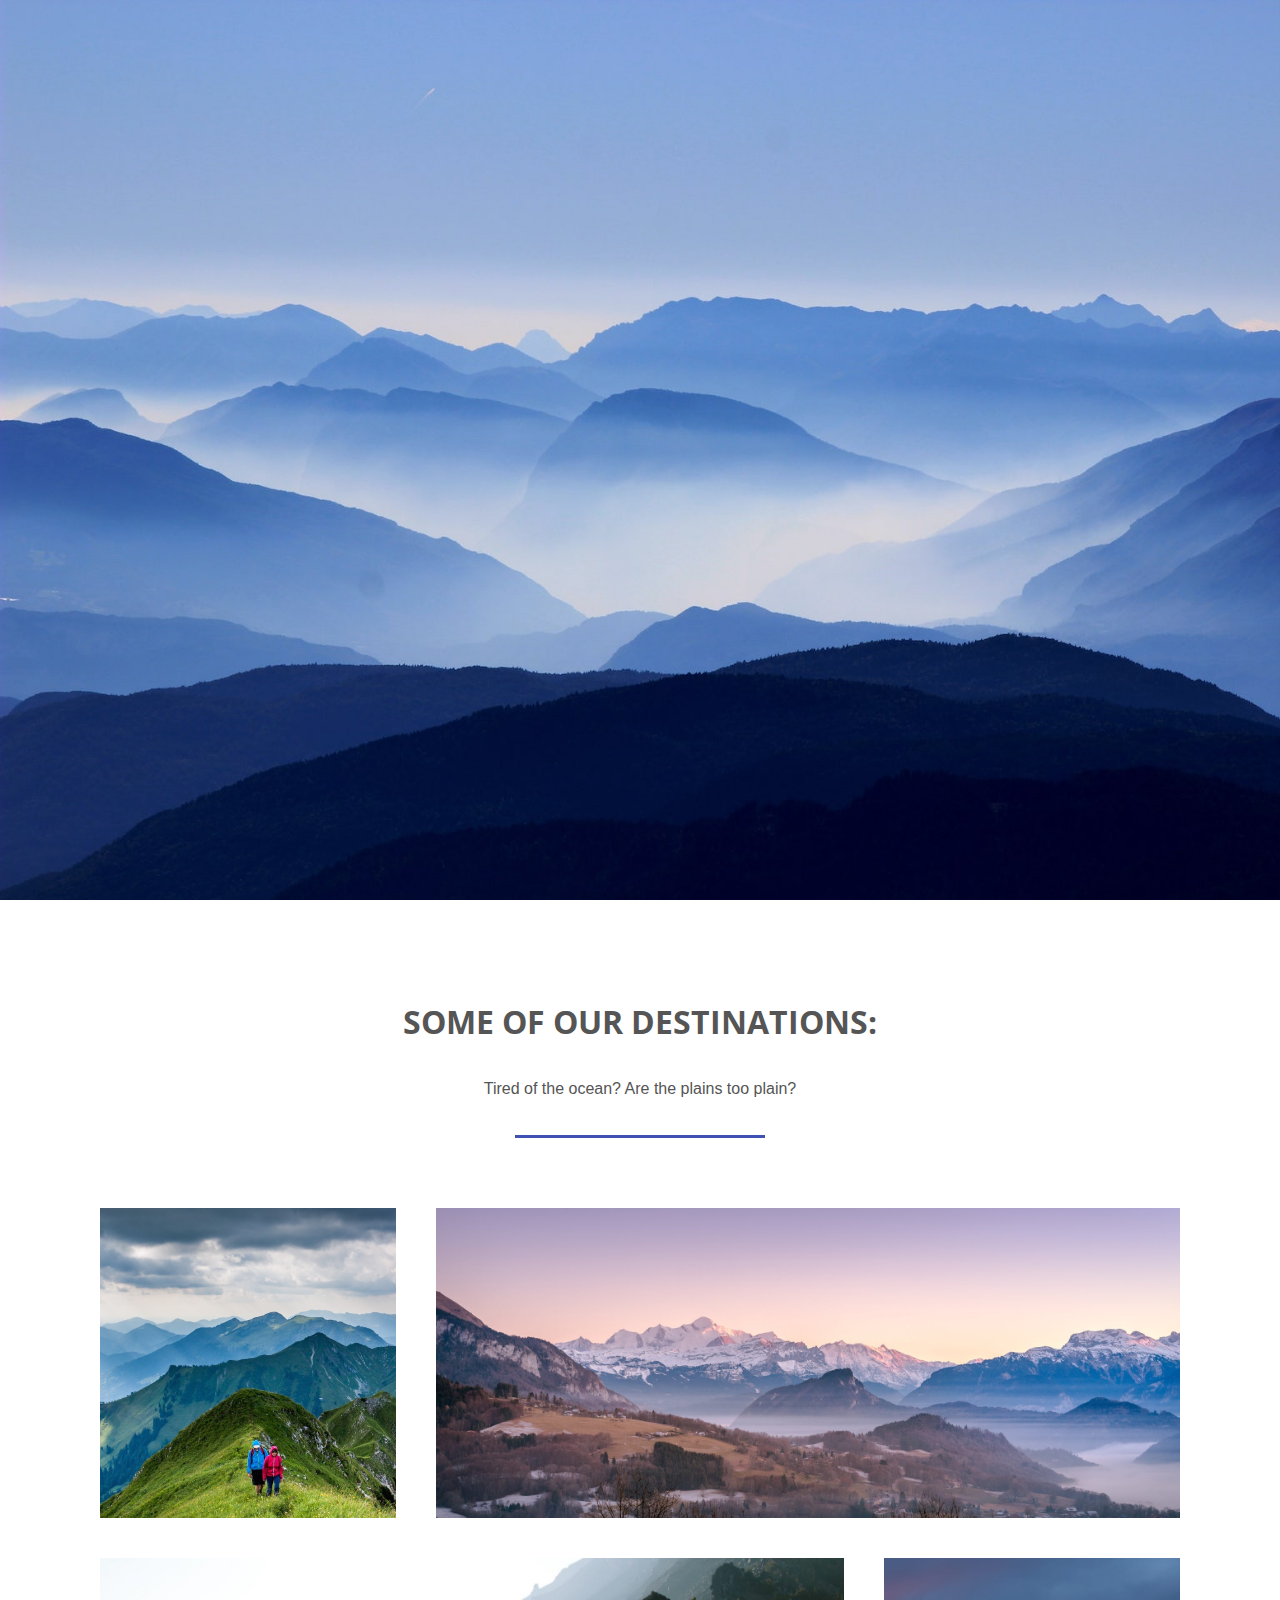
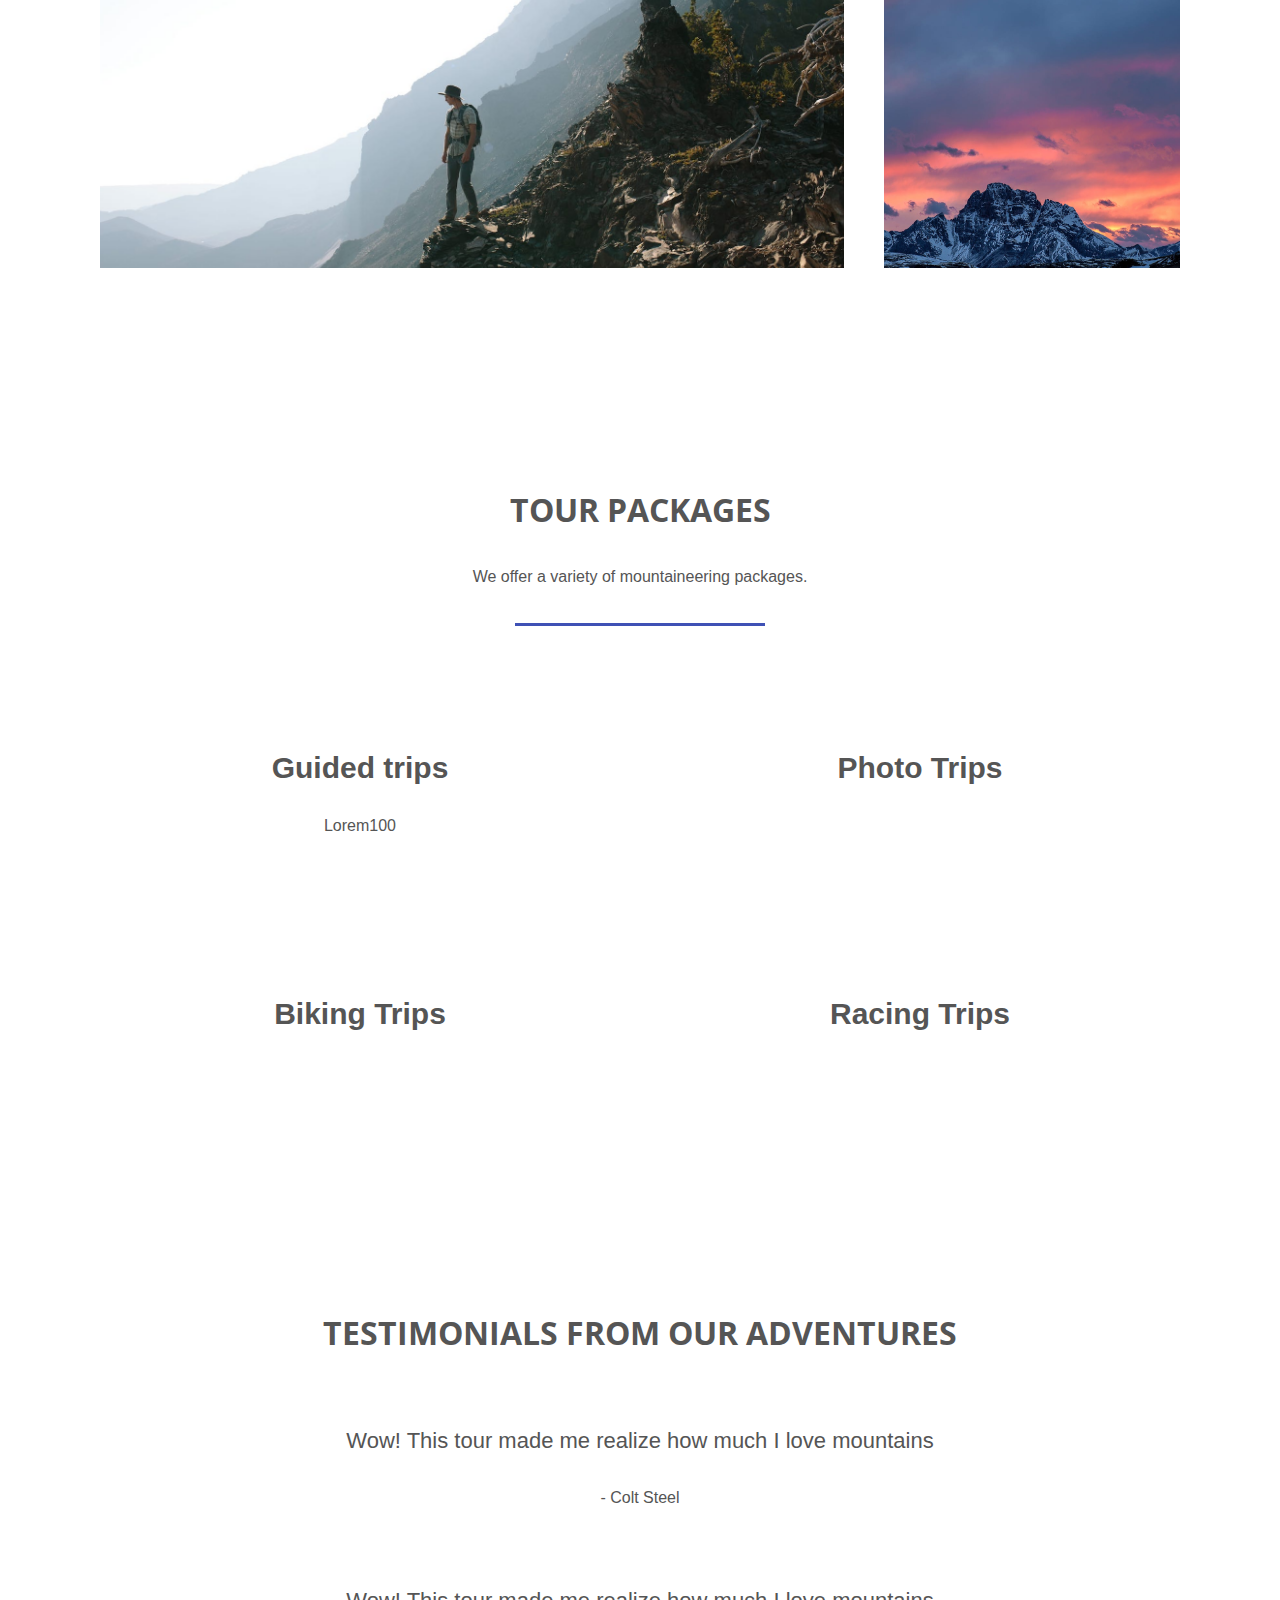
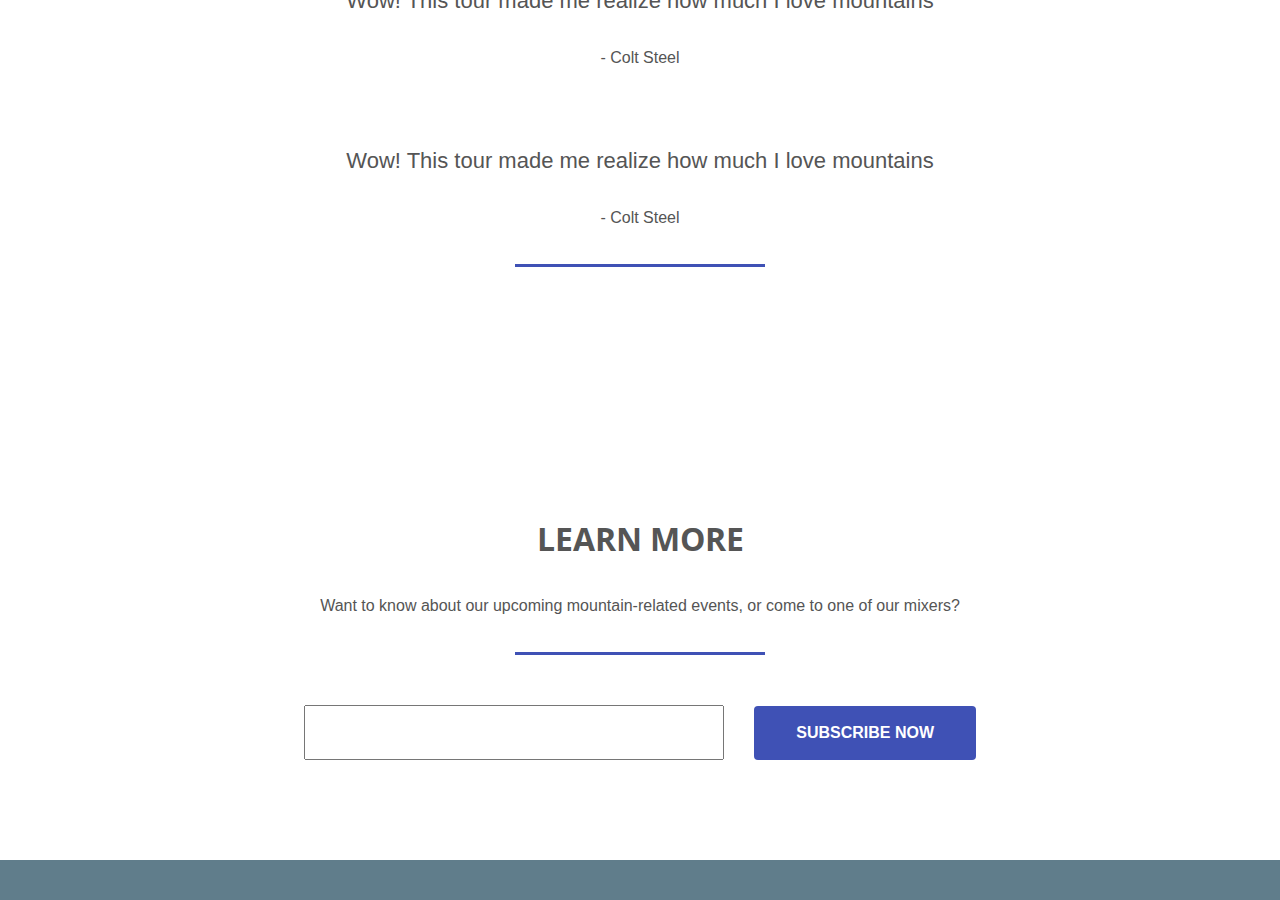
<file: CSS/Mountain Travel/index.html>
<!DOCTYPE html>
<html>
  <head>
    <meta charset="utf-8" />
    <meta name="viewport" content="width=device-width, initial-scale=1" />
    <title>Mountain Travel</title>
    <link
      href="https://fonts.googleapis.com/css?family=Open+Sans"
      rel="stylesheet"
    />
    <link
      href="https://fonts.googleapis.com/css?family=Quicksand"
      rel="stylesheet"
    />
    <link
      rel="stylesheet"
      href="https://pro.fontawesome.com/releases/v5.10.0/css/all.css"
      integrity="sha384-AYmEC3Yw5cVb3ZcuHtOA93w35dYTsvhLPVnYs9eStHfGJvOvKxVfELGroGkvsg+p"
      crossorigin="anonymous"
    />
    <link rel="stylesheet" href="assets/css/styles.css" />
  </head>
  <body>
    <header>
      <h2><a href="#">Mountain Travel</a></h2>
      <nav>
        <li><a href="#">Tours</a></li>
        <li><a href="#">About</a></li>
        <li><a href="#">Contact</a></li>
      </nav>
    </header>
    <section class="hero">
      <div
        class="background-image"
        style="background-image: url(assets/img/main.jpg)"
      ></div>
      <div class="hero-content-area">
        <h1>Mountain Travel</h1>
        <h3>Unmissable Adventure Tours Around The World</h3>
        <a href="#" class="btn">Contact Us Now</a>
      </div>
    </section>

    <section class="destinations">
      <h3 class="title">Some of our destinations:</h3>
      <p>Tired of the ocean? Are the plains too plain?</p>
      <hr />

      <ul class="grid">
        <li
          class="small"
          style="background-image: url(assets/img/mountain1.jpg"
        ></li>
        <li
          class="large"
          style="background-image: url(assets/img/mountain2.jpg"
        ></li>
        <li
          class="large"
          style="background-image: url(assets/img/mountain3.jpg"
        ></li>
        <li
          class="small"
          style="background-image: url(assets/img/mountain4.jpg"
        ></li>
      </ul>
    </section>

    <section class="packages">
      <h3 class="title">Tour Packages</h3>
      <p>We offer a variety of mountaineering packages.</p>
      <hr />
      <ul class="grid">
        <li>
          <i class="fa fa-compass fa-4x"></i>
          <h4>Guided trips</h4>
          <p>Lorem100</p>
        </li>
        <li>
          <i class="fa fa-camera-retro fa-4x"></i>
          <h4>Photo Trips</h4>
          <p></p>
        </li>
        <li>
          <i class="fa fa-bicycle fa-4x"></i>
          <h4>Biking Trips</h4>
          <p></p>
        </li>
        <li>
          <i class="fa fa-flag-checkered fa-4x"></i>
          <h4>Racing Trips</h4>
          <p></p>
        </li>
      </ul>
    </section>

    <section class="testimonials">
      <h3 class="title">Testimonials from our adventures</h3>
      <p class="quote">
        Wow! This tour made me realize how much I love mountains
      </p>
      <p class="author">- Colt Steel</p>
      <p class="quote">
        Wow! This tour made me realize how much I love mountains
      </p>
      <p class="author">- Colt Steel</p>
      <p class="quote">
        Wow! This tour made me realize how much I love mountains
      </p>
      <p class="author">- Colt Steel</p>
      <hr />
    </section>

    <section class="contact">
      <h3 class="title">Learn more</h3>
      <p>
        Want to know about our upcoming mountain-related events, or come to one
        of our mixers?
      </p>
      <hr />
      <form>
        <input type="email" />
        <a href="#" class="btn">Subscribe now</a>
      </form>
    </section>

    <footer>
      <p></p>
      <p></p>
      <ul>
        <li>
          <a href="#"><i class="fa fa-twitter-square fa-2x"></i></a>
        </li>
        <li>
          <a href="#"><i class="fa fa-facebook-square fa-2x"></i></a>
        </li>
        <li>
          <a href="#"><i class="fa fa-instagram-square fa-2x"></i></a>
        </li>
      </ul>
    </footer>
  </body>
</html>
</file>
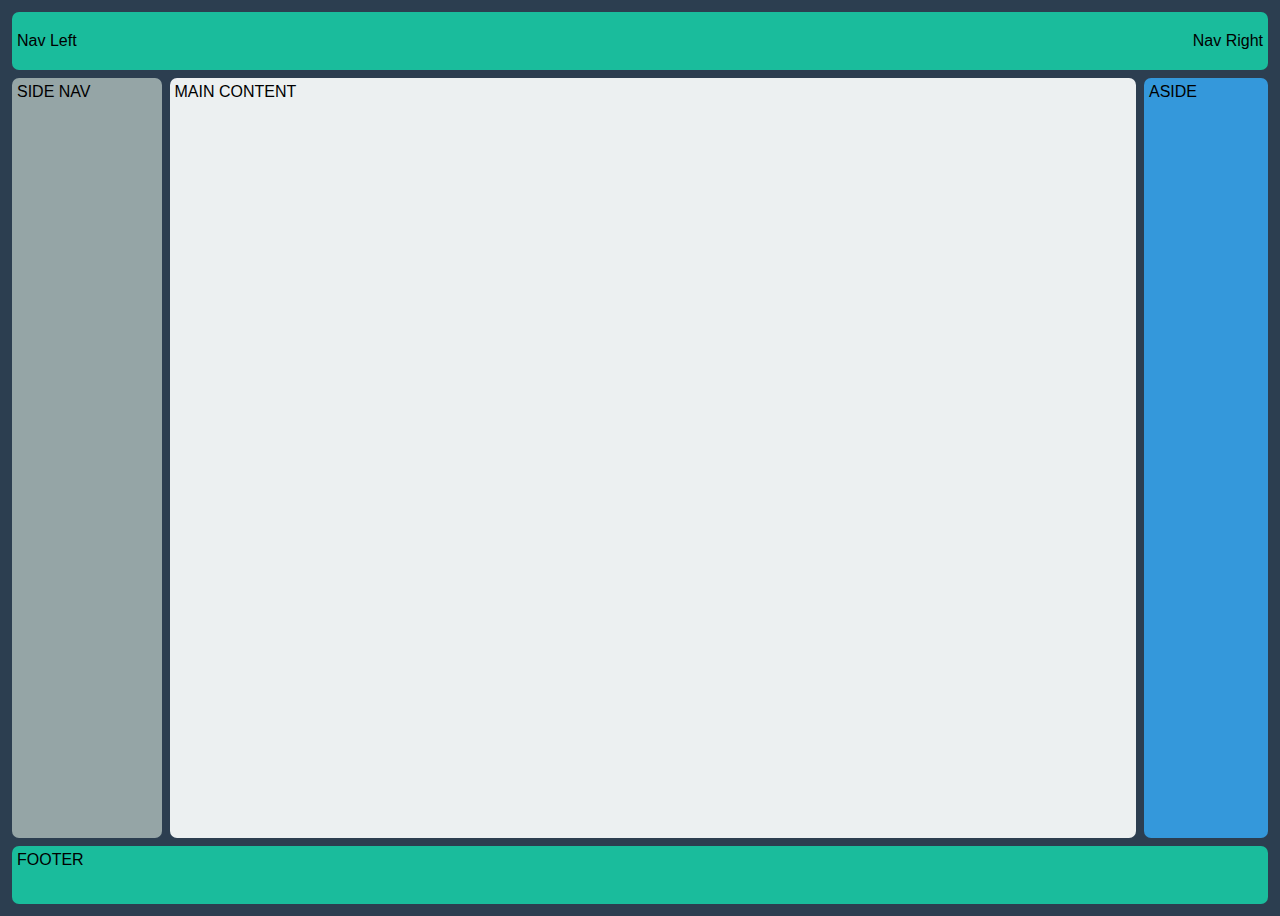
<file: CSS/Flexbox/Holy Grail/index.html>
<!DOCTYPE html>
<html>
  <head>
    <title>Holy Grail</title>
    <link rel="stylesheet" href="style.css" />
  </head>
  <body>
    <header>
      <a href="">Nav Left</a>
      <a href="">Nav Right</a>
    </header>
    <main>
      <article>MAIN CONTENT</article>
      <nav>SIDE NAV</nav>
      <aside>ASIDE</aside>
    </main>
    <footer>FOOTER</footer>
  </body>
</html>
</file>
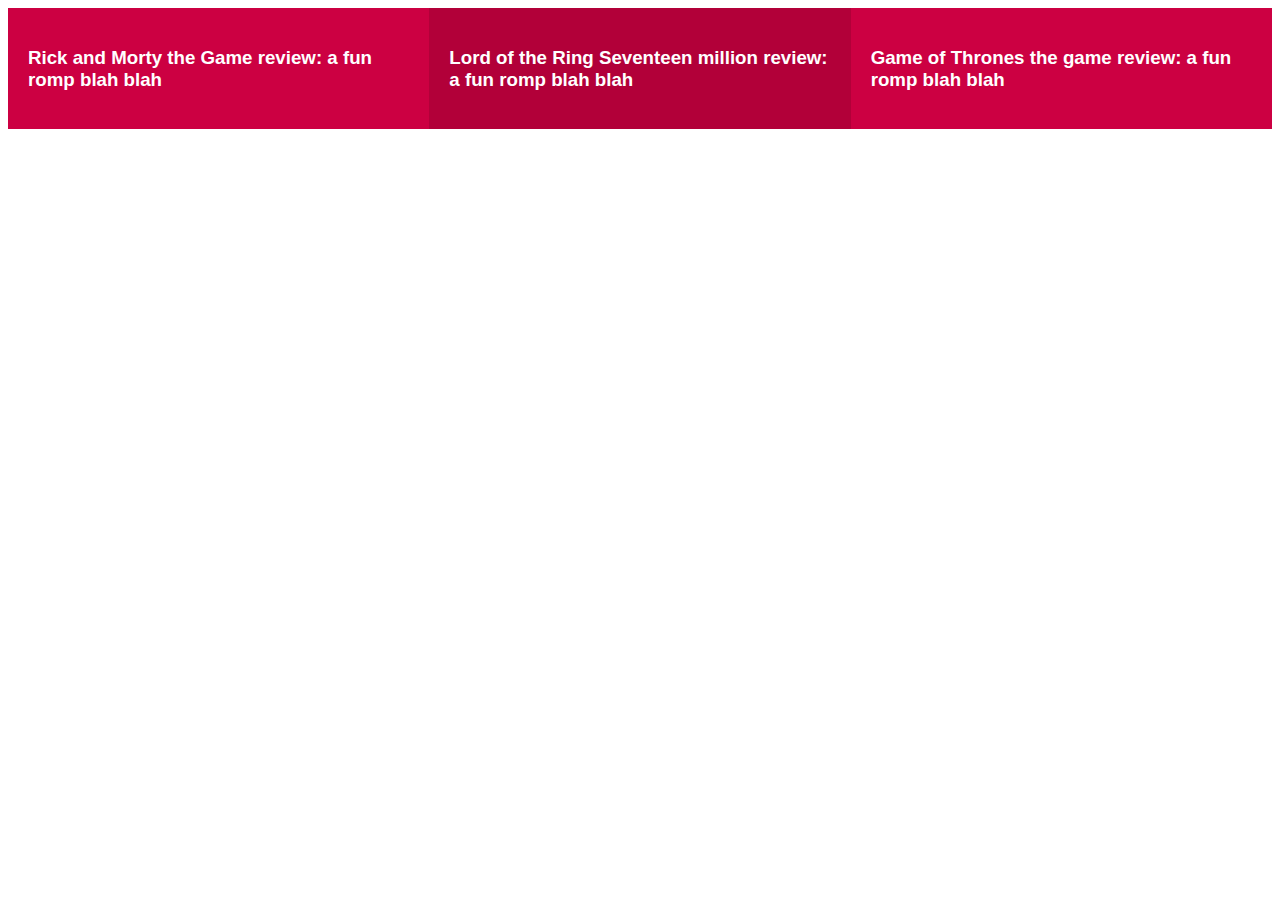
<file: CSS/Flexbox/Polygon/index.html>
<!DOCTYPE html>
<html>
  <head>
    <title>CSS Flexbox</title>
    <link rel="stylesheet" href="style.css" />
  </head>
  <body>
    <div class="container">
      <div class="box">
        <h3>Rick and Morty the Game review: a fun romp blah blah</h3>
      </div>
      <div class="box middle">
        <h3>Lord of the Ring Seventeen million review: a fun romp blah blah</h3>
      </div>
      <div class="box">
        <h3>Game of Thrones the game review: a fun romp blah blah</h3>
      </div>
    </div>
  </body>
</html>
</file>
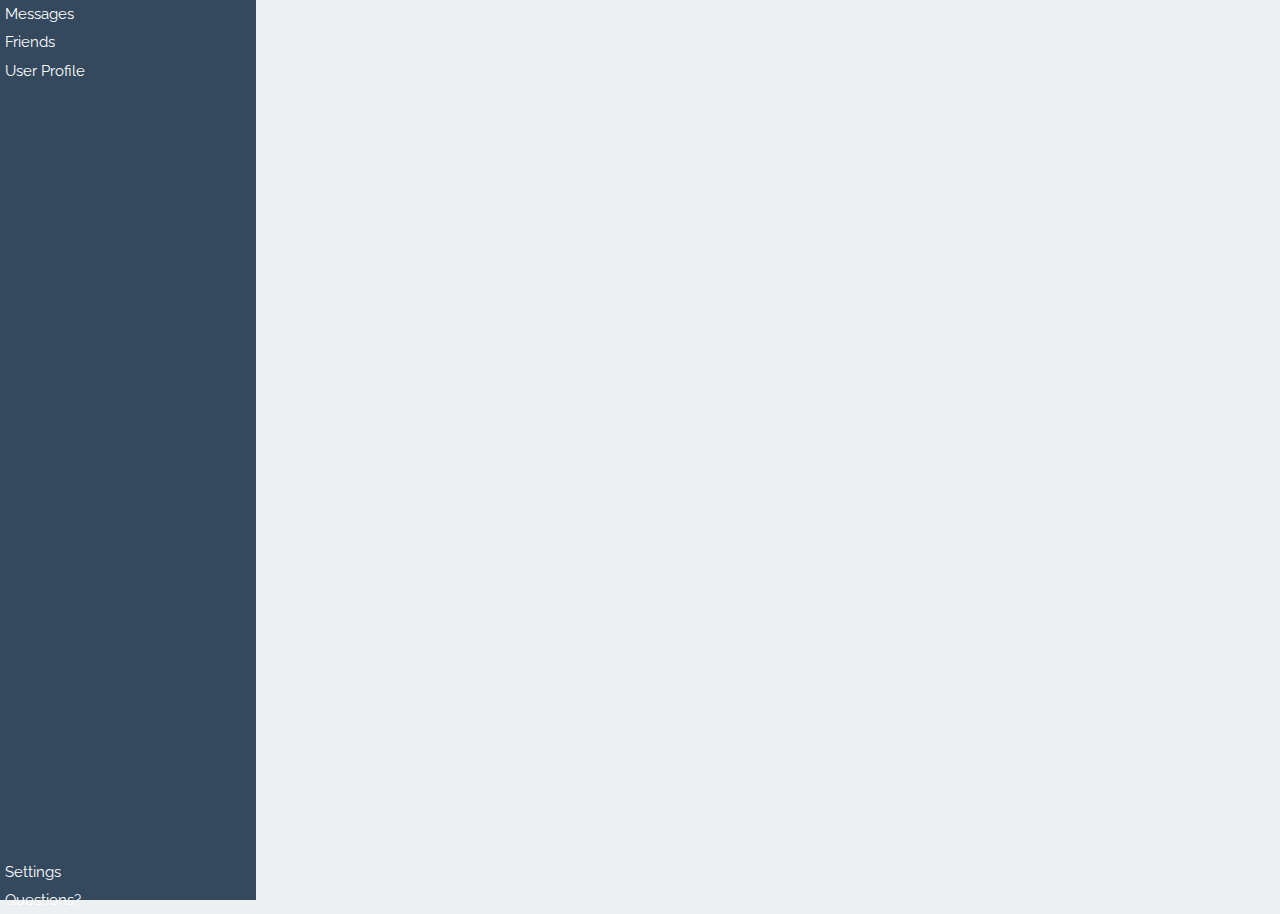
<file: CSS/Flexbox/Sidebar/index.html>
<!DOCTYPE html>
<html>
  <head>
    <title>CSS Flexbox</title>
    <link rel="stylesheet" href="style.css" />
  </head>
  <body>
    <div class="sidebar">
      <!-- This section shoudl be at the top-->
      <div class="section">
        <div class="item">Messages</div>
        <div class="item">Friends</div>
        <div class="item">User Profile</div>
      </div>
      <!-- This section should be at the botto -->
      <div class="section">
        <div class="item">Settings</div>
        <div class="item">Questions?</div>
      </div>
    </div>
  </body>
</html>
</file>
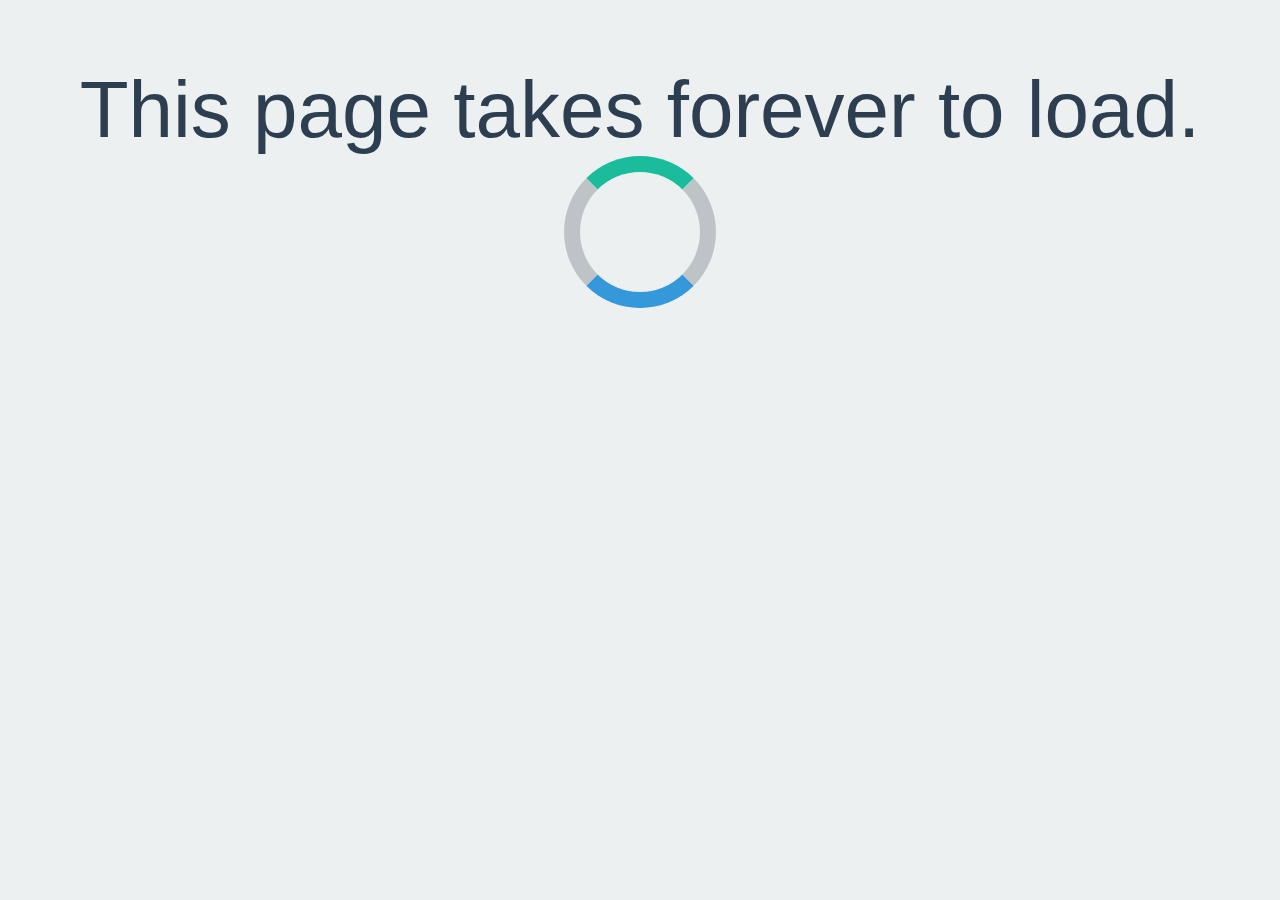
<file: CSS/Keyframes/Loading Icon/index.html>
<!DOCTYPE html>
<html>
    <head>
        <title>CSS Keyframes</title>
        <link rel="stylesheet" href="style.css">
    </head>
    <body>
        <div class="container">
            <h1>This page takes forever to load.</h1>
            <div class="loader"></div>
            <h2>It actually never loads!</h2>
        </div>
        
    </body>
</html>
</file>
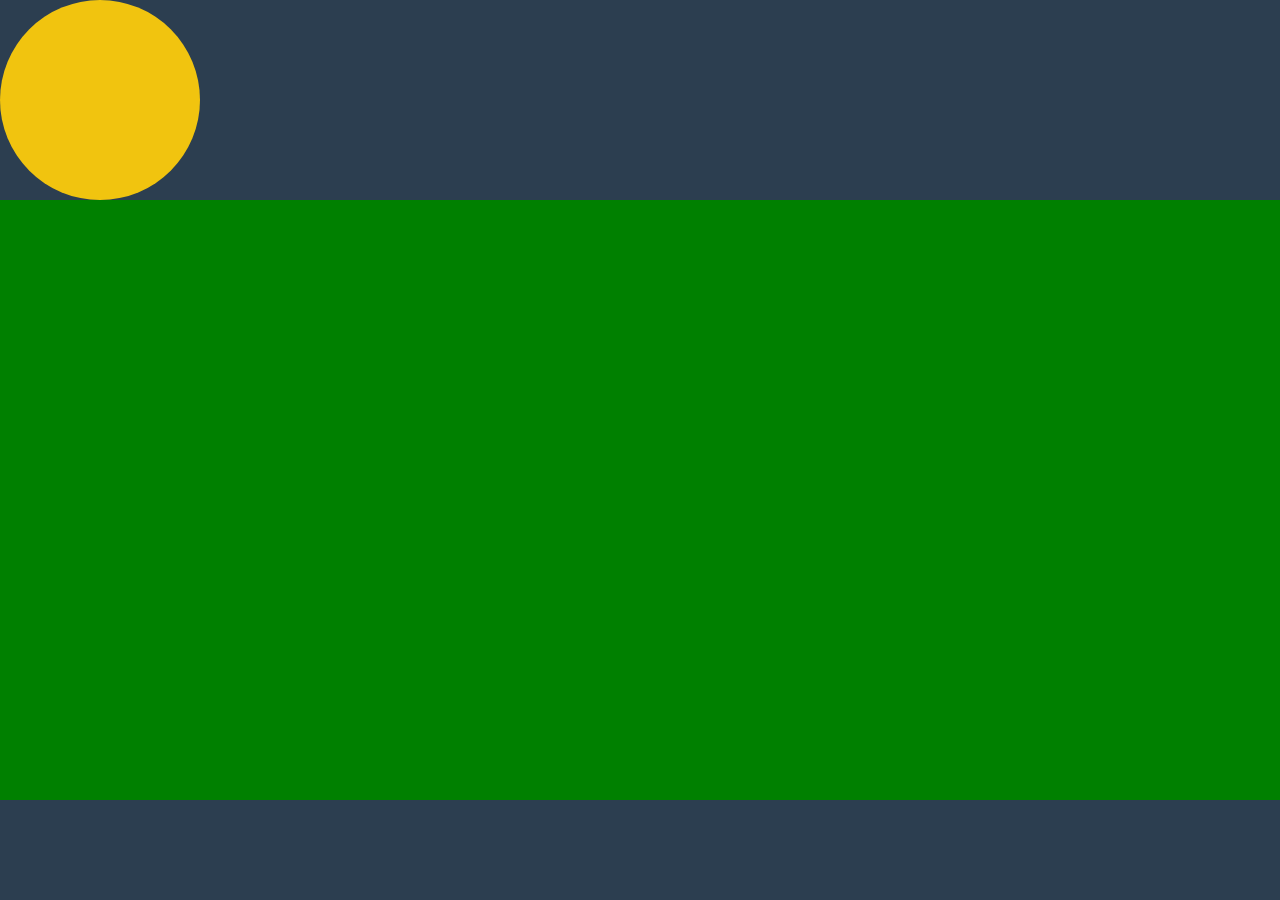
<file: CSS/Keyframes/Rising sun/index.html>
<!DOCTYPE html>
<html>
    <head>
        <title>CSS Keyframes</title>
        <link rel="stylesheet" href="style.css">
    </head>
    <body>
        <div class="sun"></div>
        <div class="grass"></div>
    </body>
</html>
</file>
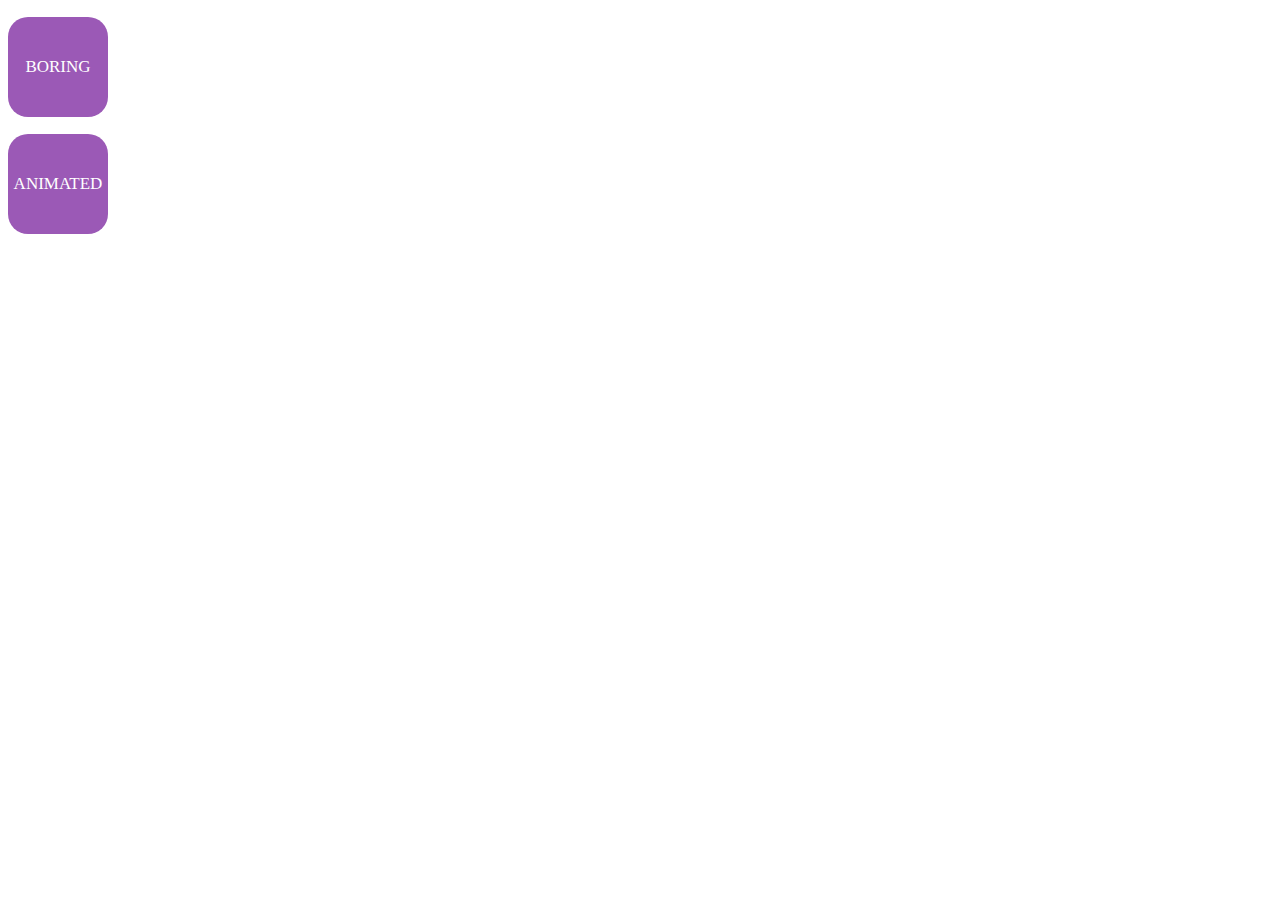
<file: CSS/Transitions/Example1/index.html>
<!DOCTYPE html>
<html>
    <head>
        <title>CSS Transitions</title>
        <link rel="stylesheet" href="style.css">
    </head>
    <body>
        <p class="box">BORING</p>
        <p class="animated box">ANIMATED</p>
    </body>
</html>
</file>
<file: CSS/Mountain Travel/assets/css/styles.css>
/* General styles */
* {
  margin: 0;
  padding: 0;
  box-sizing: border-box;
}

a.btn {
  border-radius: 4px;
  text-transform: uppercase;
  font-weight: bold;
  text-align: center;
  background-color: #3f51b5;
  opacity: 1;
}

section {
  display: flex;
  flex-direction: column;
  align-items: center;
  padding: 100px 80px;
}

section:not(.hero):nth-child(event) {
  background-color: #f5f5f5;
}

html {
  font: normal 16px sans-serif;
  color: #555;
}

ul,
nav {
  list-style: none;
}

a {
  text-decoration: none;
  opacity: 0.75;
  color: #fff;
}

a:hover {
  opacity: 1;
}

.grid {
  width: 100%;
  display: flex;
  flex-wrap: wrap;
  justify-content: center;
}

hr {
  width: 250px;
  height: 3px;
  background-color: #3f51b5;
  border: 0;
  margin-bottom: 50px;
}

section h3.title {
  text-transform: uppercase;
  font: bold 32px "Open Sans", sans-serif;
  margin-bottom: 30px;
  text-align: center;
}

section p {
  max-width: 775px;
  line-height: 2;
  padding: 0 20px;
  margin-bottom: 30px;
  text-align: center;
}

@media (max-width: 800px) {
  section {
    padding: 50px 20px;
  }
}

/* Header Styles */
header {
  display: flex;
  flex-direction: row;
  justify-content: space-between;
  align-items: center;
  padding: 35px 100px 0;
  animation: 1s fadein 0.5s forwards;
  opacity: 0;
  position: absolute;
  width: 100%;
  color: #fff;
}

@keyframes fadein {
  100% {
    opacity: 1;
  }
}

header h2 {
  font-family: "Quicksand";
}

header nav {
  display: flex;
  margin-right: -15px;
}

header nav li {
  margin: 0 15px;
}

@media (max-width: 800px) {
  header {
    padding: 20px 50px;
    flex-direction: column;
  }
  header h2 {
    margin-bottom: 15px;
  }
}
/* Hero Styles */
.hero {
  position: relative;
  justify-content: center;
  text-align: center;
  min-height: 100vh;
  color: #fff;
}

.hero .background-image {
  position: absolute;
  top: 0;
  left: 0;
  width: 100%;
  height: 100%;
  background-size: cover;
  z-index: -1;
  background-color: #80a3db;
}

.hero h1 {
  font: bold 60px "Open Sans", sans-serif;
  margin-bottom: 15px;
}

.hero h3 {
  font: normal 28px "Open Sans", sans-serif;
  margin-bottom: 40px;
}

.hero a.btn {
  padding: 20px 46px;
}

.hero-content-area {
  opacity: 0;
  margin-top: 300px;
  animation: 1s slidefade 1s forwards;
}

@keyframes slidefade {
  100% {
    opacity: 1;
    margin: 0;
  }
}

@media (max-width: 800px) {
  .hero {
    min-height: 600px;
  }

  .hero h1 {
    font-size: 48px;
  }

  .hero h3 {
    font-size: 24px;
  }

  .hero a.btn {
    padding: 15px 40px;
  }
}
/*Destination Styles */
.destinations .grid li {
  height: 350px;
  padding: 20px;
  background-clip: content-box;
  background-size: cover;
  background-position: center;
}

.destinations .grid li.small {
  flex-basis: 30%;
}
.destinations .grid li.large {
  flex-basis: 70%;
}

/* packages Seciton */
.packages .grid li {
  padding: 50px;
  flex-basis: 50%;
  text-align: center;
}

.packages .grid li i {
  color: #8c9eff;
}

.packages .grid li h4 {
  font-size: 30px;
  margin: 25px 0;
}

/* Testimonials section */
.testimonials .quote {
  font-size: 22px;
  font-weight: 300;
  line-height: 1.5;
  margin: 40px 0 25px;
}

/* Contact section */
form {
  display: flex;
  flex-direction: row;
  align-items: center;
  justify-content: center;
  flex-wrap: wrap;
  width: 60%;
}

.contact form .btn {
  padding: 18px 42px;
}

.contact form input {
  padding: 15px;
  margin-right: 30px;
  font-size: 18px;
  color: #555;
  flex: 1;
}

@media (max-width: 800px) {
  .destinations .grid li.small,
  .destinations .grid li.large {
    flex-basis: 100%;
  }
}
/* Footer Section */
footer {
  display: flex;
  justify-content: space-around;
  align-items: center;
  background-color: #607d8b;
  color: #fff;
  padding: 20px 0;
}

footer ul {
  display: flex;
}

footer ul li {
  margin-left: 16px;
}

footer p {
  text-transform: uppercase;
  font-size: 14 px;
  opacity: 0.5;
  align-self: center;
}
</file>
<file: CSS/Flexbox/Holy Grail/style.css>
body {
  display: flex;
  flex-direction: column;
  height: 100vh;
  background-color: #2c3e50;
  font-family: Helvetica;
}

a {
  text-decoration: none;
  color: black;
}

header,
footer {
  background-color: #1abc9c;
  flex-basis: 50px;
}

header {
  display: flex;
  flex-direction: row;
  justify-content: space-between;
  align-items: center;
}

main {
  display: flex;
  flex-direction: row;
  flex-basis: 800px;
  flex-grow: 1;
}

article {
  flex-grow: 3;
  flex-basis: 60%;
  background-color: #ecf0f1;
}

nav,
aside {
  flex-grow: 1;
}

nav {
  order: -1;
  background-color: #95a5a6;
}

aside {
  background-color: #3498db;
}

main > *,
header,
footer {
  margin: 4px;
  padding: 5px;
  border-radius: 7px;
}

@media all and (max-width: 640px) {
  main {
    flex-direction: column;
  }
  article {
    order: -2;
  }
}
</file>
<file: CSS/Flexbox/Polygon/style.css>
.container {
  display: flex;
  flex-wrap: wrap;
}

.box {
  background-color: #cc0042;
  /* flex-shrink: 2;
  flex-basis: 300px;
  flex-grow: 1; */
  flex: 1 2 300px;
  color: white;
  font-family: Helvetica, sans-serif;
  padding: 20px;
  transition: 0.1s background;
}

.box:hover {
  background: #ff0052;
}

.middle {
  background-color: #b20039;
  flex-shrink: 1;
}
</file>
<file: CSS/Flexbox/Sidebar/style.css>
@import url("https://fonts.googleapis.com/css?family=Raleway:200");

body {
  margin: 0;
  background: #ecf0f1;
}

.sidebar {
  height: 100vh;
  width: 20vw;
  font-family: raleway;
  background: #34495e;
  display: flex;
  flex-direction: column;
  justify-content: space-between;
  flex-wrap: wrap;
}

.item {
  color: white;
  font-size: 15px;
  padding: 2%;
}
</file>
<file: CSS/Keyframes/Loading Icon/style.css>
html {
  background: #ecf0f1;
}

body,
h1,
h2 {
  font-family: Helvetica, Sans-serif;
  color: #2c3e50;
  margin: 0;
  padding: 0;
  font-weight: 300;
}

h1 {
  font-size: 80px;
}

h2 {
  font-size: 36px;
  opacity: 0;
  animation: appear 1s 3s forwards;
}

.container {
  margin: 4em;
  text-align: center;
}

.loader {
  border: 16px solid #bdc3c7;
  width: 120px;
  height: 120px;
  margin: auto;
  border-top-color: #1abc9c;
  border-bottom-color: #3498db;
  border-radius: 50%;
  animation: spin 2s linear infinite;
}

@keyframes appear {
  0% {
    opacity: 0;
  }
  100% {
    opacity: 1;
  }
}

@keyframes spin {
  0% {
    transform: rotate(0deg);
  }
  100% {
    transform: rotate(360deg);
  }
}
</file>
<file: CSS/Keyframes/Rising sun/style.css>
body {
  margin: 0 0 0 0;
  background-color: #2c3e50;
  animation: skyAnimation 5s linear infinite;
}

.grass {
  background: green;
  height: 600px;
  width: 100%;
  position: absolute;
}

.sun {
  background: #f1c40f;
  width: 200px;
  height: 200px;
  border-radius: 50%;
  animation: sunAnimation 5s linear infinite;
}

@keyframes skyAnimation {
  0% {
    background-color: #2c3e50;
  }
  10% {
    background-color: pink;
  }
  30% {
    background-color: lightblue;
  }
  70% {
    background-color: lightblue;
  }
  90% {
    background-color: pink;
  }
  100% {
    background-color: #2c3e50;
  }
}

@keyframes sunAnimation {
  0% {
    background-color: orange;
    transform: translateY(100px);
  }
  25% {
    background-color: yellow;
    transform: translate(100px, -100px);
  }
  50% {
    background-color: yellow;
    transform: translate(150px, -150px);
  }
  75% {
    background-color: orangered;
    transform: translate(500px, -100px);
  }
  100% {
    background-color: red;
    transform: translate(1000px, 100px);
  }
}
</file>
<file: CSS/Transitions/Example1/style.css>
.box {
  background: #9b59b6;
  height: 100px;
  width: 100px;
  line-height: 100px;
  text-align: center;
  color: white;
  font-size: 17px;
  border-radius: 20px;
}
/* .animated {
  transition-property: background, border-radius;
  transition-duration: 5s, 1s;
  transition-delay: 2s, 0.5ms;
}

.box:hover {
  background: #e74c3c;
  transform-origin: top left;
  transform: scale(2);
  border-radius: 50px;
} */

.box:hover {
  transform: translateX(300px);
}
.animated {
  transition-property: transform;
  transition-duration: 2s;
  transition-timing-function: ease-in;
}
</file>
